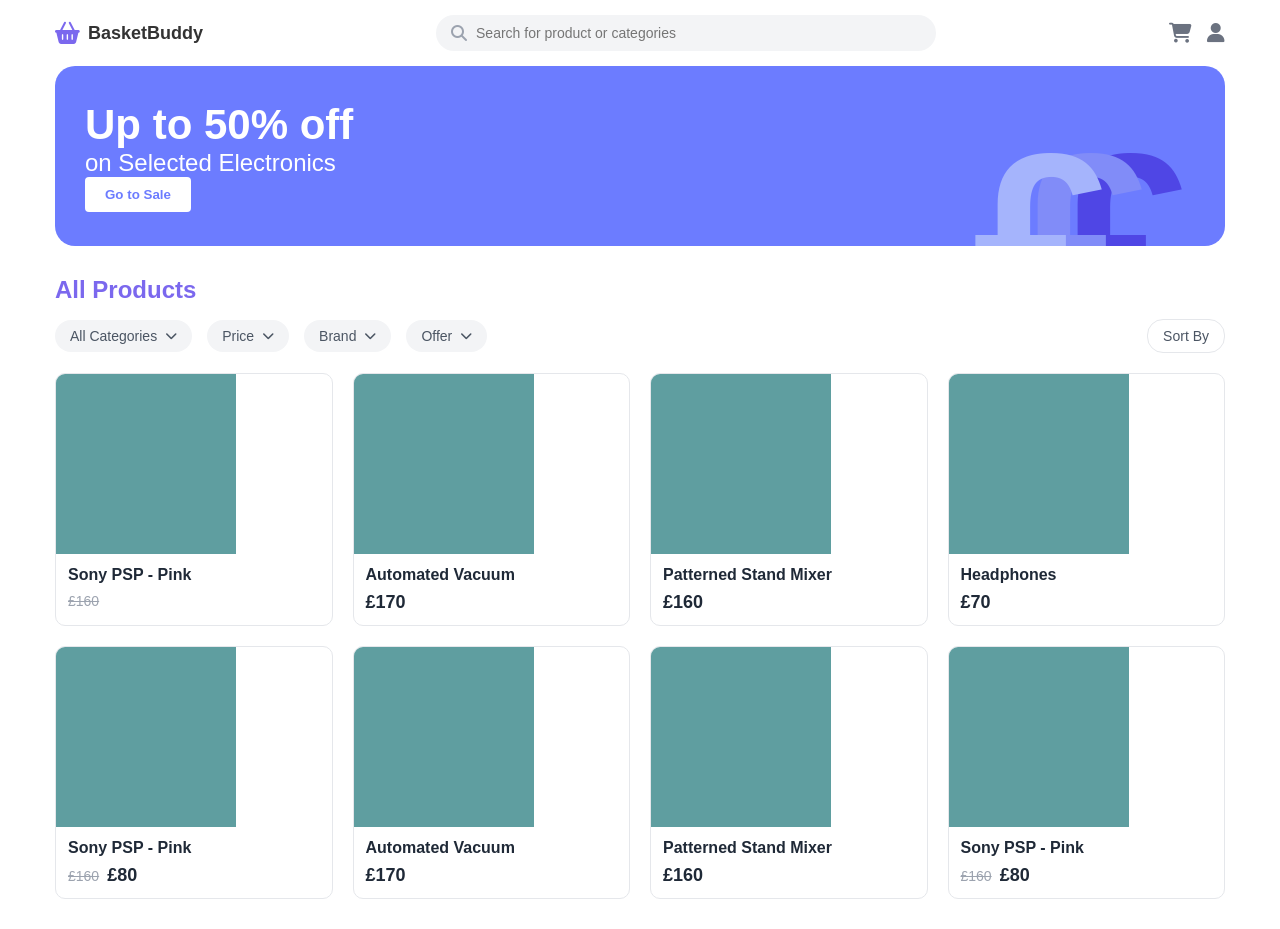
<file: basketbuddy/index.html>
<!DOCTYPE html>
<html lang="en">
  <head>
    <meta charset="UTF-8" />
    <meta name="viewport" content="width=device-width, initial-scale=1.0" />
    <title>BasketBuddy</title>
    <link rel="stylesheet" href="basketbuddy.css" />
    <!-- Font Awesome for icons -->
    <link rel="stylesheet" href="https://cdnjs.cloudflare.com/ajax/libs/font-awesome/6.4.0/css/all.min.css" />
  </head>
  <body>
    <div class="container">
      <header>
        <div class="logo">
          <i class="fa-solid fa-basket-shopping"></i>
          <span>BasketBuddy</span>
        </div>
        <div class="search-bar">
          <i class="fa-solid fa-search"></i>
          <input type="text" placeholder="Search for product or categories" />
        </div>
        <div class="header-icons">
          <a href="#" class="cart-icon"><i class="fa-solid fa-cart-shopping"></i></a>
          <a href="#" class="user-icon"><i class="fa-solid fa-user"></i></a>
        </div>
      </header>

      <div class="banner">
        <div class="banner-content">
          <div>
            <h1>Up to 50% off</h1>
            <p>on Selected Electronics</p>
          </div>
          <button class="btn-primary">Go to Sale</button>
        </div>
        <div class="banner-image">
          <div class="pound-sign pound-dark">£</div>
          <div class="pound-sign pound-medium">£</div>
          <div class="pound-sign pound-light">£</div>
        </div>
      </div>

      <div class="products-section">
        <h2>All Products</h2>

        <div class="filters">
          <div class="filter-dropdown">
            <button class="filter-btn">All Categories <i class="fa-solid fa-chevron-down"></i></button>
          </div>
          <div class="filter-dropdown">
            <button class="filter-btn">Price <i class="fa-solid fa-chevron-down"></i></button>
          </div>
          <div class="filter-dropdown">
            <button class="filter-btn">Brand <i class="fa-solid fa-chevron-down"></i></button>
          </div>
          <div class="filter-dropdown">
            <button class="filter-btn">Offer <i class="fa-solid fa-chevron-down"></i></button>
          </div>

          <div class="sort-by">
            <button class="sort-btn">Sort By</button>
          </div>
        </div>

        <div class="product-grid">
          <!-- Row 1 -->
          <div class="product-card">
            <div class="product-image" style="background-color: cadetblue"></div>
            <div class="product-info">
              <h3>Sony PSP - Pink</h3>
              <span class="original-price">£160</span>
            </div>
          </div>

          <div class="product-card">
            <div class="product-image" style="background-color: cadetblue"></div>
            <div class="product-info">
              <h3>Automated Vacuum</h3>
              <div class="product-price">
                <span class="sale-price">£170</span>
              </div>
            </div>
          </div>

          <div class="product-card">
            <div class="product-image" style="background-color: cadetblue"></div>
            <div class="product-info">
              <h3>Patterned Stand Mixer</h3>
              <div class="product-price">
                <span class="sale-price">£160</span>
              </div>
            </div>
          </div>

          <div class="product-card">
            <div class="product-image" style="background-color: cadetblue"></div>
            <div class="product-info">
              <h3>Headphones</h3>
              <div class="product-price">
                <span class="sale-price">£70</span>
              </div>
            </div>
          </div>

          <!-- Row 2 (repeat products) -->
          <div class="product-card">
            <div class="product-image" style="background-color: cadetblue"></div>
            <div class="product-info">
              <h3>Sony PSP - Pink</h3>
              <div class="product-price">
                <span class="original-price">£160</span>
                <span class="sale-price">£80</span>
              </div>
            </div>
          </div>

          <div class="product-card">
            <div class="product-image" style="background-color: cadetblue"></div>
            <div class="product-info">
              <h3>Automated Vacuum</h3>
              <div class="product-price">
                <span class="sale-price">£170</span>
              </div>
            </div>
          </div>

          <div class="product-card">
            <div class="product-image" style="background-color: cadetblue"></div>
            <div class="product-info">
              <h3>Patterned Stand Mixer</h3>
              <div class="product-price">
                <span class="sale-price">£160</span>
              </div>
            </div>
          </div>

          <div class="product-card">
            <div class="product-image" style="background-color: cadetblue"></div>
            <div class="product-info">
              <h3>Sony PSP - Pink</h3>
              <div class="product-price">
                <span class="original-price">£160</span>
                <span class="sale-price">£80</span>
              </div>
            </div>
          </div>
        </div>
      </div>
    </div>
  </body>
</html>
</file>
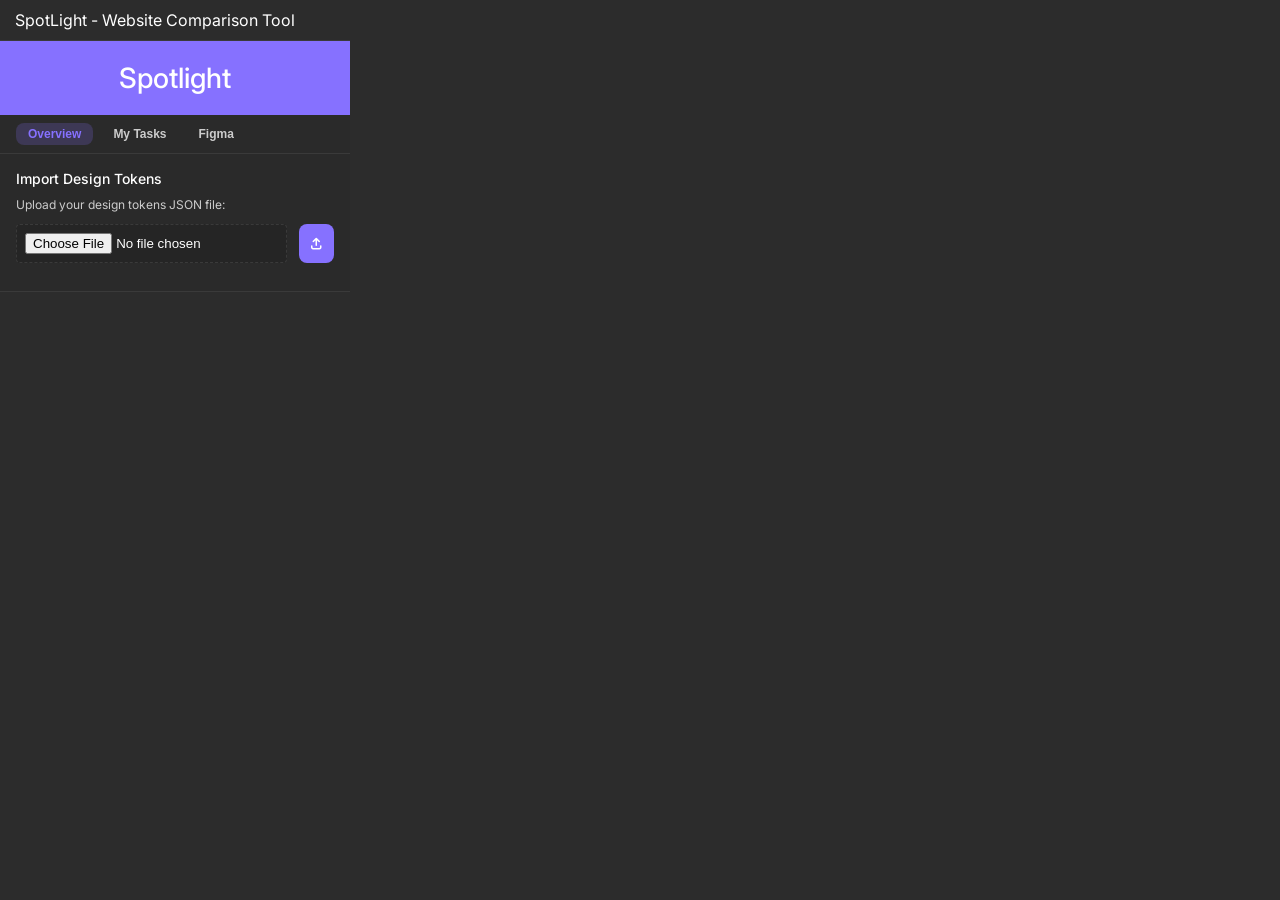
<file: browser-extension/popup/popup.html>
<!DOCTYPE html>
<html>
  <head>
    <meta charset="UTF-8" />
    <meta name="viewport" content="width=device-width, initial-scale=1.0" />
    <title>SpotLight - Website Comparison Tool</title>
    <link rel="preconnect" href="https://fonts.googleapis.com" />
    <link rel="preconnect" href="https://fonts.gstatic.com" crossorigin />
    <link href="https://fonts.googleapis.com/css2?family=Inter:wght@400;500;600;700&display=swap" rel="stylesheet" />
    <link rel="stylesheet" href="../assets/fontawesome/all.min.css" />

    <link rel="stylesheet" href="popup.css" />
  </head>
  <body>
    <div class="container">
      <div class="header">
        <div class="header-content">
          <span>SpotLight - Website Comparison Tool</span>
        </div>
      </div>

      <div class="banner">
        <h1>Spotlight</h1>
      </div>

      <div class="tabs">
        <button class="tab-btn active" data-tab="overview">Overview</button>
        <button class="tab-btn" data-tab="tasks">My Tasks</button>
        <button class="tab-btn" data-tab="figma">Figma</button>
      </div>

      <div class="tab-content" id="overview-tab">
        <div class="section">
          <h2>Import Design Tokens</h2>
          <p>Upload your design tokens JSON file:</p>
          <div class="import-area">
            <input type="file" id="fileInput" accept=".json" />
            <button id="importBtn"><i class="fas fa-arrow-up-from-bracket"></i></button>
          </div>
        </div>
      </div>

      <div class="tab-content" id="tasks-tab" style="display: none">
        <div class="section-header">
          <div id="comparison-results">
            <div class="section">
              <p>No comparison data yet. Import design tokens and select an element to start comparing.</p>
            </div>
          </div>
        </div>
      </div>

      <div class="tab-content" id="figma-tab" style="display: none">
        <div class="section figma-auth-section">
          <h2>Figma Integration</h2>
          <div id="figma-auth-status" class="auth-status">
            <p>Connect your Figma account to add comments directly to designs.</p>
            <button id="figma-auth-btn" class="primary-btn"><i class="fab fa-figma"></i> Connect Figma Account</button>
          </div>
        </div>

        <div class="section figma-file-section" style="display: none">
          <h2>Link Figma File</h2>
          <p>Connect your design tokens to a Figma file:</p>
          <div class="figma-link-form">
            <input type="text" id="figma-file-url" placeholder="Paste Figma file URL..." />
            <button id="figma-link-btn" class="primary-btn"><i class="fas fa-link"></i> Link File</button>
          </div>

          <div id="figma-linked-files" class="linked-files-list"></div>
        </div>
      </div>

      <div id="comment-modal" class="modal">
        <div class="modal-content">
          <div class="modal-header">
            <h2>Add Comment to Figma</h2>
            <span class="close-modal">&times;</span>
          </div>
          <div class="modal-body">
            <textarea
              id="comment-text"
              placeholder="Please describe what cannot be resolved on this element"
            ></textarea>
          </div>
          <div class="modal-footer">
            <button id="cancel-comment" class="secondary-btn">Cancel</button>
            <button id="submit-comment" class="primary-btn"><i class="fas fa-comment"></i> Add Comment to Figma</button>
          </div>
        </div>
      </div>
    </div>
    <script type="module" src="popup.js"></script>
  </body>
</html>
</file>
<file: basketbuddy/basketbuddy.css>
/* Base styles */
* {
  margin: 0;
  padding: 0;
  box-sizing: border-box;
  font-family: -apple-system, BlinkMacSystemFont, 'Segoe UI', Roboto, Oxygen, Ubuntu, Cantarell, 'Open Sans', sans-serif;
}

body {
  background-color: #ffffff;
}

.container {
  max-width: 1200px;
  margin: 0 auto;
  padding: 0 15px;
}

/* Header styles */
header {
  display: flex;
  align-items: center;
  justify-content: space-between;
  padding: 15px 0;
  background-color: #ffffff;
}

.logo {
  display: flex;
  align-items: center;
  font-weight: 600;
  font-size: 18px;
  color: #333;
}

.logo i {
  font-size: 22px;
  margin-right: 8px;
  color: #7b68ee;
}

.search-bar {
  flex: 1;
  max-width: 500px;
  margin: 0 20px;
  position: relative;
}

.search-bar input {
  width: 100%;
  padding: 10px 15px 10px 40px;
  border: none;
  border-radius: 20px;
  background-color: #f3f4f6;
  font-size: 14px;
}

.search-bar i {
  position: absolute;
  left: 15px;
  top: 50%;
  transform: translateY(-50%);
  color: #9ca3af;
}

.header-icons {
  display: flex;
  gap: 15px;
}

.header-icons a {
  color: #6b7280;
  font-size: 20px;
  text-decoration: none;
}

/* Banner styles */
.banner {
  display: flex;
  justify-content: space-between;
  align-items: center;
  background-color: #6c7cff;
  border-radius: 20px;
  padding: 30px;
  color: white;
  overflow: hidden;
  position: relative;
}

.banner-content {
  max-width: 60%;
  z-index: 2;
}

.banner h1 {
  font-size: 42px;
  font-weight: 700;
}

.banner p {
  font-size: 24px;
}

.btn-primary {
  background-color: white;
  color: #6c7cff;
  border: none;
  padding: 10px 20px;
  border-radius: 4px;
  font-weight: 600;
  cursor: pointer;
  transition: all 0.3s ease;
}

.btn-primary:hover {
  background-color: #f3f4f6;
}

.banner-image {
  position: relative;
  height: 120px;
  width: 30%;
  display: flex;
  justify-content: flex-end;
}

.pound-sign {
  font-size: 256px;
  font-weight: bold;
  position: absolute;
}

.pound-dark {
  color: #4f46e5;
  right: 0;
  z-index: 1;
}

.pound-medium {
  color: #818cf8;
  right: 40px;
  z-index: 2;
}

.pound-light {
  color: #a5b4fc;
  right: 80px;
  z-index: 3;
}

/* Products section */
.products-section {
  margin: 30px 0;
}

.products-section h2 {
  font-size: 24px;
  color: #7b68ee;
  margin-bottom: 15px;
}

/* Filters */
.filters {
  display: flex;
  align-items: center;
  margin-bottom: 20px;
  gap: 10px;
}

.filter-dropdown {
  margin-right: 5px;
}

.filter-btn {
  display: flex;
  align-items: center;
  background-color: #f3f4f6;
  border: none;
  border-radius: 16px;
  padding: 8px 15px;
  font-size: 14px;
  color: #4b5563;
  cursor: pointer;
}

.filter-btn i {
  margin-left: 8px;
  font-size: 12px;
}

.sort-by {
  margin-left: auto;
}

.sort-btn {
  background-color: #ffffff;
  border: 1px solid #e5e7eb;
  border-radius: 16px;
  padding: 8px 15px;
  font-size: 14px;
  color: #4b5563;
  cursor: pointer;
}

/* Product grid */
.product-grid {
  display: grid;
  grid-template-columns: repeat(4, 1fr);
  gap: 20px;
}

.product-card {
  border: 1px solid #e5e7eb;
  border-radius: 10px;
  overflow: hidden;
  transition: transform 0.2s, box-shadow 0.2s;
}

.product-card:hover {
  transform: translateY(-5px);
  box-shadow: 0 5px 15px rgba(0, 0, 0, 0.1);
}

.product-image {
  height: 180px;
  width: 180px;
}

.sale-badge {
  position: absolute;
  bottom: 10px;
  right: 10px;
  background-color: #7b68ee;
  color: white;
  padding: 3px 6px;
  border-radius: 4px;
  font-size: 12px;
  font-weight: 600;
}

.product-info {
  padding: 12px;
}

.product-info h3 {
  font-size: 16px;
  color: #1f2937;
  margin-bottom: 8px;
  font-weight: 600;
}

.product-price {
  display: flex;
  align-items: center;
  gap: 8px;
}

.original-price {
  color: #9ca3af;
  text-decoration: line-through;
  font-size: 14px;
}

.sale-price {
  color: #1f2937;
  font-weight: 600;
  font-size: 18px;
}

/* Responsive styles */
@media (max-width: 990px) {
  .product-grid {
    grid-template-columns: repeat(3, 1fr);
  }
}

@media (max-width: 768px) {
  .product-grid {
    grid-template-columns: repeat(2, 1fr);
  }

  .banner-content {
    max-width: 100%;
  }

  .banner-image {
    display: none;
  }

  .banner h1 {
    font-size: 32px;
  }

  .banner p {
    font-size: 18px;
  }
}

@media (max-width: 480px) {
  .product-grid {
    grid-template-columns: 1fr;
  }

  .filters {
    flex-wrap: wrap;
  }

  .search-bar {
    margin: 10px 0;
    max-width: 100%;
  }

  header {
    flex-direction: column;
    align-items: flex-start;
  }

  .header-icons {
    margin-top: 10px;
    align-self: flex-end;
  }
}
</file>
<file: browser-extension/popup/popup.css>
body {
  font-family: 'Inter';
  margin: 0;
  padding: 0;
  background-color: #2c2c2c;
  color: #ffffff;
}

.container {
  width: 350px;
}

.header {
  padding: 10px 15px;
  background-color: #2c2c2c;
  border-bottom: 1px solid #3a3a3a;
}

.header-content {
  display: flex;
  align-items: center;
  gap: 8px;
}

.light-icon {
  font-size: 18px;
}

.banner {
  background-color: #8671ff;
  padding: 20px;
  text-align: center;
  font-weight: 600;
}

h1 {
  font-size: 28px;
  font-weight: 500;
  margin: 0;
  color: white;
}

/* Tabs styling */
.tabs {
  display: flex;
  background-color: #2a2a2a;
  border-bottom: 1px solid #3a3a3a;
  padding: 8px 16px;
  gap: 8px;
}

.tab-btn {
  background: transparent;
  color: #cccccc;
  border: none;
  padding: 4px 12px;
  cursor: pointer;
  font-size: 12px;
}

.tab-btn.active {
  background-color: rgba(255, 255, 255, 0.2);
  font-weight: 600;
}

.section {
  padding: 16px;
  background-color: #2a2a2a;
  border-bottom: 1px solid #3a3a3a;
}

h2 {
  font-size: 14px;
  font-weight: 500;
  margin-top: 0;
  margin-bottom: 10px;
}

p {
  font-size: 12px;
  margin-top: 0;
  color: #cccccc;
  margin-bottom: 0px;
}

input[type='file'] {
  display: flex;
  width: 100%;
  padding: 8px;
  border: 1px dashed #3a3a3a;
  border-radius: 4px;
  background-color: #252525;
  color: #ffffff;
  box-sizing: border-box;
  height: auto;
  align-content: center;
  justify-content: center;
  flex-wrap: wrap;
}
.import-area {
  display: flex;
  flex-direction: row;
  gap: 12px;
  padding: 12px 0px;
}

button {
  background-color: #8671ff;
  color: white;
  border: none;
  border-radius: 8px;
  padding: 12px 12px;
  font-size: 12px;
  cursor: pointer;
  font-weight: 600;
  transition: background-color 0.2s;
}

button:hover {
  background-color: #5a3cd9;
}

button:disabled {
  background-color: #444444;
  cursor: not-allowed;
}

.compare-button {
  display: flex;
  width: 100%;
  gap: 8px;
  justify-content: center;
}

.icon-button {
  background-color: transparent;
  color: 8671FF;
  font-size: 16px;
}

.token-file-header {
  display: flex;
  justify-content: left;
  gap: 8px;
}

.token-count {
  padding: 4px 8px;
  border-radius: 4px;
  background-color: #3a3a3a;
}

.token-counts {
  display: flex;
  gap: 8px;
  padding: 12px 0px;
}

/* Matching tokens list */
.matches-list {
  margin-top: 10px;
}

.match-item {
  background-color: #252525;
  border-radius: 4px;
  padding: 10px;
  margin-bottom: 8px;
  border-left: 3px solid #4caf50;
}

.match-item p {
  margin: 4px 0;
}

/* Element path visualization */
.element-path {
  font-size: 11px;
  color: #bbbbbb;
  font-family: monospace;
}

.path-separator {
  color: #666666;
  margin: 0 3px;
}

/* Empty state */
.empty-state {
  text-align: center;
  padding: 30px 20px;
  color: #999;
  font-size: 14px;
}

.empty-state i {
  font-size: 32px;
  margin-bottom: 10px;
  opacity: 0.5;
}

.token-count {
  background-color: #333333;
  border-radius: 4px;
  padding: 6px 10px;
  text-align: center;
}

.token-count strong {
  color: #8671ff;
}

.eye-icon-container {
  display: flex;
  align-items: center;
  font-size: 14px;
  font-weight: 500;
  margin-bottom: 16px;
  color: #fff;
}

.eye-icon-container i {
  margin-right: 8px;
  color: #ffffff;
}

.mismatch-row {
  display: flex;
  flex-direction: column;
  background-color: #2a2a2a;
  margin-bottom: 12px;
  padding: 12px;
}

.mismatch-property {
  font-size: 14px;
  font-weight: 500;
  margin-bottom: 8px;
  color: #fff;
}

.mismatch-values {
  margin-bottom: 12px;
}

.expected-value,
.actual-value {
  font-size: 12px;
  color: #bbb;
  margin-bottom: 4px;
}

.expected-value strong,
.actual-value strong {
  color: #fff;
  font-weight: 500;
}

.mismatch-actions {
  display: flex;
  justify-content: flex-end;
  gap: 8px;
}

.comment-btn,
.lightbulb-btn {
  background-color: #3a3a3a;
  border: none;
  border-radius: 4px;
  width: 32px;
  height: 32px;
  display: flex;
  align-items: center;
  justify-content: center;
  cursor: pointer;
  color: #8671ff;
}

.comment-btn:hover,
.lightbulb-btn:hover {
  background-color: #444;
}

.lightbulb-btn {
  padding: 0;
  font-size: 14px;
}

.tab-btn.active {
  background-color: rgba(134, 113, 255, 0.2);
  color: #8671ff;
}

.color-value {
  display: flex;
  align-items: center;
  gap: 6px;
}

.color-swatch {
  width: 16px;
  height: 16px;
  border-radius: 3px;
  border: 1px solid rgba(255, 255, 255, 0.1);
}

.element-group {
  overflow: hidden;
  border-color: #3a3a3a;
  border-width: 2px;
}

.element-header {
  padding: 10px 12px;
  background-color: #333;
  display: flex;
  align-items: center;
  gap: 8px;
  font-size: 14px;
}

.element-tag {
  color: #ff5722;
  font-family: monospace;
  font-weight: 600;
}

.element-id {
  color: #8671ff;
  font-family: monospace;
}

.element-classes {
  color: #4caf50;
  font-family: monospace;
}

.element-mismatches {
  padding: 8px 0px;
  gap: 8px;
}

.highlight-element-btn {
  margin-left: auto;
  background: transparent;
  color: #ffffff;
  border: none;
  padding: 4px 8px;
  cursor: pointer;
  font-size: 14px;
  border-radius: 4px;
}

.highlight-element-btn:hover {
  background-color: rgba(134, 113, 255, 0.2);
}

.mismatch-row {
  border-color: #3a3a3a;
  border-radius: 4px;
  border-style: solid;
  border-width: 2px;
}

.mismatch-row:last-child {
  margin-bottom: 0;
}

/* Figma Integration Styles */

/* Auth indicator */
.auth-indicator {
  display: flex;
  align-items: center;
  gap: 8px;
  margin-bottom: 12px;
  padding: 8px 12px;
  border-radius: 4px;
}

.auth-indicator.logged-in {
  background-color: rgba(76, 175, 80, 0.1);
  border: 1px solid rgba(76, 175, 80, 0.3);
}

.auth-indicator.logged-out {
  background-color: rgba(255, 87, 34, 0.1);
  border: 1px solid rgba(255, 87, 34, 0.3);
}

.auth-indicator i {
  font-size: 16px;
}

.auth-indicator.logged-in i {
  color: #4caf50;
}

.auth-indicator.logged-out i {
  color: #ff5722;
}

.auth-indicator p {
  font-size: 13px;
  color: #fff;
  margin: 0;
}

/* Button styles */
.primary-btn {
  background-color: #8671ff;
  color: white;
  border: none;
  border-radius: 4px;
  padding: 8px 16px;
  font-size: 14px;
  font-weight: 500;
  cursor: pointer;
  display: flex;
  align-items: center;
  gap: 8px;
  transition: background-color 0.2s;
}

.primary-btn:hover {
  background-color: #5a3cd9;
}

.secondary-btn {
  background-color: #3a3a3a;
  color: white;
  border: none;
  border-radius: 4px;
  padding: 8px 16px;
  font-size: 14px;
  font-weight: 500;
  cursor: pointer;
}

.secondary-btn:hover {
  background-color: #444444;
}

/* Figma file linking */
.figma-link-form {
  display: flex;
  gap: 8px;
  margin-bottom: 16px;
}

.figma-link-form input {
  flex: 1;
  padding: 8px 12px;
  border: 1px solid #3a3a3a;
  border-radius: 4px;
  background-color: #252525;
  color: #ffffff;
}

.linked-file-item {
  background-color: #252525;
  border-radius: 4px;
  padding: 12px;
  margin-bottom: 8px;
  display: flex;
  align-items: center;
  justify-content: space-between;
}

.linked-file-info {
  display: flex;
  flex-direction: column;
  gap: 4px;
}

.linked-file-name {
  font-size: 14px;
  font-weight: 500;
  color: #fff;
}

.linked-file-date {
  font-size: 12px;
  color: #999;
}

.linked-file-actions {
  display: flex;
  gap: 8px;
}

.file-action-btn {
  background-color: transparent;
  color: #8671ff;
  border: none;
  cursor: pointer;
  padding: 4px;
  border-radius: 4px;
  transition: background-color 0.2s;
}

.file-action-btn:hover {
  background-color: rgba(134, 113, 255, 0.1);
}

/* Comment UI */
.comment-btn {
  background-color: #3a3a3a;
  width: 32px;
  height: 32px;
  display: flex;
  align-items: center;
  justify-content: center;
  border: none;
  border-radius: 4px;
  cursor: pointer;
  color: #8671ff;
  transition: background-color 0.2s, color 0.2s;
}

.comment-btn:hover {
  background-color: #8671ff;
  color: white;
}

.comment-added {
  background-color: rgba(76, 175, 80, 0.1);
  border-left: 3px solid #4caf50;
  padding: 4px 8px;
  font-size: 11px;
  margin-top: 4px;
  display: flex;
  align-items: center;
  gap: 4px;
}

.comment-added i {
  color: #4caf50;
}

.comment-link {
  color: #8671ff;
  text-decoration: underline;
  cursor: pointer;
}

.modal {
  display: none;
  position: fixed;
  z-index: 9999;
  left: 0;
  top: 0;
  width: 100%;
  height: 100%;
  background-color: rgba(0, 0, 0, 0.7);
  transition: background-color 0.2s, color 0.2s;
}

.modal-content {
  background-color: #2c2c2c;
  margin: 10% auto;
  width: 90%;
  max-width: 500px;
  border-radius: 8px;
  box-shadow: 0 4px 20px rgba(0, 0, 0, 0.3);
  overflow: hidden;
}

.modal-header {
  padding: 16px;
  background-color: #333;
  display: flex;
  justify-content: space-between;
  align-items: center;
  border-bottom: 1px solid #444;
}

.modal-header h2 {
  margin: 0;
  font-size: 18px;
  font-weight: 500;
}

.close-modal {
  font-size: 24px;
  font-weight: bold;
  color: #999;
  cursor: pointer;
}

.close-modal:hover {
  color: #fff;
}

.modal-body {
  padding: 16px;
}

#comment-text {
  width: 100%;
  height: 100px;
  padding: 12px;
  border: 1px solid #444;
  border-radius: 4px;
  background-color: #252525;
  color: #fff;
  font-family: 'Inter', sans-serif;
  resize: vertical;
  box-sizing: border-box;
  margin-bottom: 12px;
}

.modal-footer {
  padding: 12px 16px;
  display: flex;
  justify-content: flex-end;
  gap: 12px;
  border-top: 1px solid #444;
}
</file>
